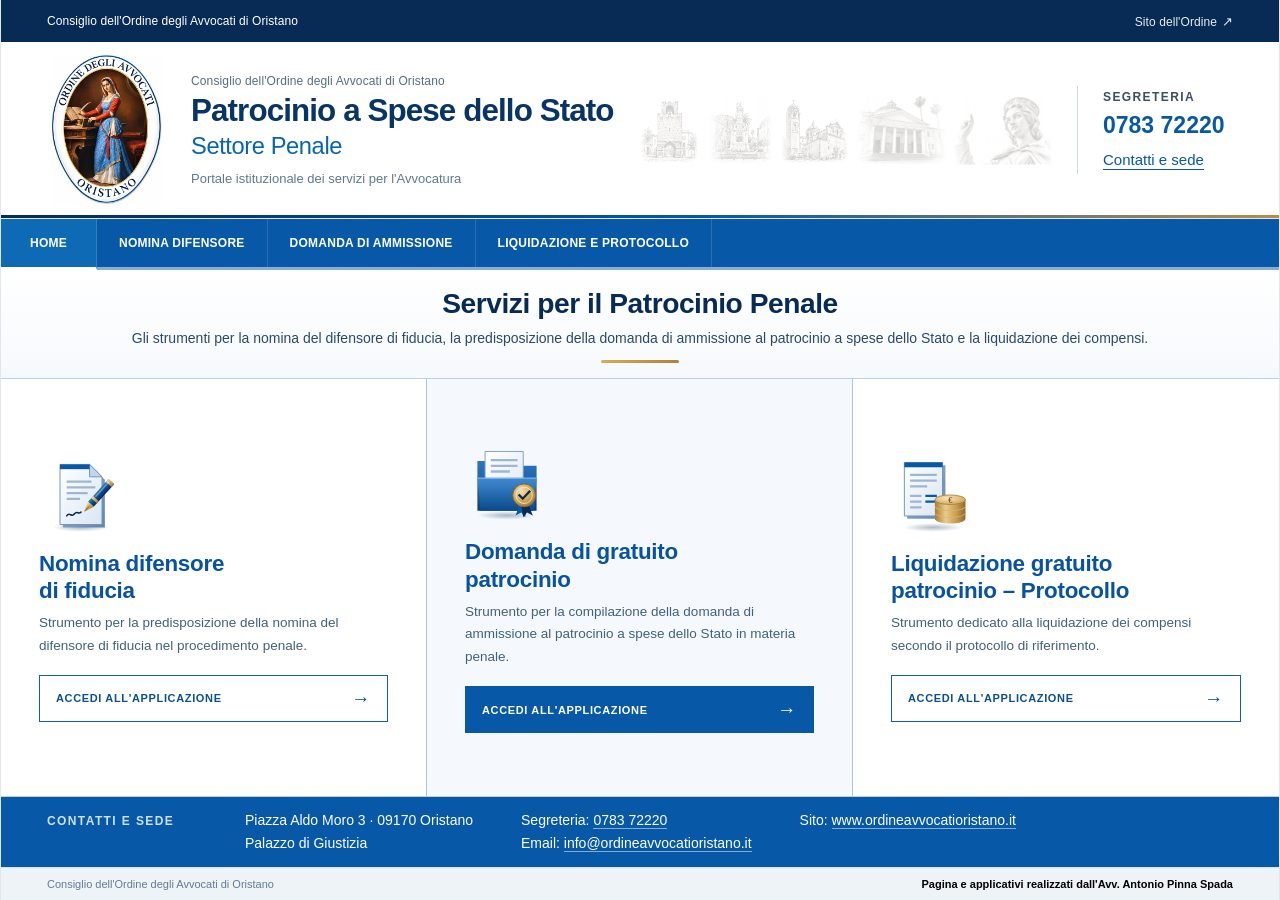
<file: index.html>
<!doctype html>
<html lang="it">
<head>
<meta name="robots" content="noindex, nofollow">
<meta charset="utf-8"/>
<meta name="viewport" content="width=device-width, initial-scale=1"/>
<meta name="description" content="Portale istituzionale del patrocinio a spese dello Stato nel settore penale. Ordine degli Avvocati di Oristano."/>
<title>Patrocinio a Spese dello Stato | Ordine Avvocati Oristano</title>
<style>
:root{--navy:#082b56;--navy-deep:#061e3b;--royal:#0758a7;--sky:#1b76b5;--gold:#ba8c42;--gold-light:#e5c987;--ivory:#fdfcf8;--pale:#f5f9fd;--line:#bdcfe2;--text:#294a6b;--muted:#607487}
*{box-sizing:border-box}
html{scroll-behavior:smooth}
body{margin:0;background:#fff;color:var(--navy);font-family:"Segoe UI",Arial,sans-serif;-webkit-font-smoothing:antialiased}
.shell{width:100%;max-width:1920px;margin:0 auto;overflow:hidden;border-left:1px solid #e0e6ee;border-right:1px solid #e0e6ee}
.topbar{background:var(--navy);color:white;min-height:42px;padding:10px 46px;display:flex;align-items:center;justify-content:space-between;gap:12px;font-size:12px;letter-spacing:.07px}
.topbar .right{opacity:.9;white-space:nowrap;color:#fff;text-decoration:none}
.topbar .right:hover{opacity:1;text-decoration:underline}
.topbar .right:focus-visible{outline:2px solid #fff;outline-offset:3px}
.topbar .right::after{content:"↗";margin-left:5px;font-size:13px}
.masthead{position:relative;display:flex;align-items:center;gap:26px;min-height:175px;padding:13px 48px;background:white;border-bottom:1px solid #e1e8f1}
.masthead::after{content:"";position:absolute;right:0;bottom:0;left:0;height:3px;background:linear-gradient(90deg,var(--navy),var(--royal) 55%,var(--gold))}
.brand-logo{display:block;width:116px;height:150px;object-fit:contain;flex:none;mix-blend-mode:multiply}
.brand-lines{flex:0 1 auto;min-width:0}
.masthead-art{flex:1 1 0;min-width:0;display:flex;justify-content:flex-end;align-self:stretch;align-items:center}
.masthead-art img{display:block;max-width:100%;max-height:138px;height:auto}
.brand-eyebrow{font-size:12px;color:#566d85;margin:0 0 5px;font-weight:500;letter-spacing:.13px}
.brand-title{font-size:clamp(24px,2.45vw,37px);line-height:1.12;letter-spacing:-.9px;color:#083565;margin:0;font-weight:720}
.brand-subtitle{font-size:clamp(19px,1.85vw,28px);font-weight:500;color:#0866ad;margin:5px 0 11px;letter-spacing:-.4px}
.brand-caption{font-size:13px;color:#62788e;margin:0}
.masthead-aside{align-self:center;flex:none;min-width:154px;border-left:1px solid #cbd9e9;padding:4px 0 4px 25px}
.aside-kicker{color:#3c4f63;font-size:12px;letter-spacing:1.4px;font-weight:700}
.aside-label{display:block;color:var(--royal);font-size:23px;font-weight:700;margin-top:8px;text-decoration:none;white-space:nowrap}
.aside-sub{display:inline-block;font-size:15px;color:var(--royal);margin-top:12px;text-decoration:none;border-bottom:1px solid currentColor;padding-bottom:1px}
.aside-label:hover,.aside-sub:hover{color:var(--navy)}
nav{display:flex;align-items:stretch;background:var(--royal);color:#fff;min-height:51px;border-bottom:3px solid #8aaed2}
.nav-item{display:flex;align-items:center;justify-content:center;min-width:96px;padding:15px 22px;border-right:1px solid rgba(255,255,255,.14);font-size:12px;font-weight:700;letter-spacing:.25px;white-space:nowrap;color:inherit;text-decoration:none;transition:background .2s ease}
a.nav-item:hover{background:#0f6ab6}
a.nav-item:focus-visible,a.cta:focus-visible{outline:3px solid var(--gold-light);outline-offset:-3px}
.nav-item.active{background:#0f6ab6;border-bottom:3px solid #fff;margin-bottom:-3px}
.nav-fill{flex:1;background:var(--royal)}
.intro{position:relative;text-align:center;padding:16px 18px 15px;background:linear-gradient(180deg,#fff 0%,#f6f9fc 100%);border-bottom:1px solid var(--line)}
.intro .kicker{font-size:11px;font-weight:700;color:#55718e;letter-spacing:2px;text-transform:uppercase}
.intro h2{margin:0 auto 6px;color:var(--navy);font-size:clamp(24px,2.2vw,31px);line-height:1.25;font-weight:700;letter-spacing:-.45px}
.intro p{max-width:none;margin:0 auto;color:var(--text);font-size:14px;line-height:1.65}
@media(min-width:1000px){.intro p{white-space:nowrap}}
.intro .rule{display:block;width:78px;height:3px;background:linear-gradient(90deg,#d5ab5c,#b28231);margin:10px auto 0;border-radius:2px}
.shell{min-height:100vh;display:flex;flex-direction:column}
main{flex:1 0 auto;display:flex;flex-direction:column}
.services{flex:1 0 auto;display:grid;grid-template-columns:repeat(3,minmax(0,1fr));background:white;border-bottom:1px solid var(--line)}
.service{position:relative;display:flex;flex-direction:column;align-items:flex-start;justify-content:center;padding:18px 38px 20px;border-right:1px solid #abc4df;transition:background .2s ease}
.service:nth-child(2){background:#f5f9fd}
.service:last-child{border-right:0}
.service:hover{background:#edf5fc}
.icon-wrap{display:flex;align-items:center;justify-content:center;width:84px;height:84px;flex:none}
.icon-wrap svg{height:84px;width:84px;display:block}
.service h3{color:#0753a1;font-weight:690;font-size:clamp(19px,1.75vw,25px);line-height:1.22;letter-spacing:-.25px;margin:14px 0 8px;max-width:370px}
.service p{margin:0 0 18px;color:#41617e;font-size:13.5px;line-height:1.66;max-width:380px;flex:none}
.cta{width:100%;display:flex;justify-content:space-between;align-items:center;gap:10px;padding:13px 16px;border:1px solid #155fa4;color:#0b508f;background:rgba(255,255,255,.75);font-size:11px;font-weight:750;letter-spacing:.65px;cursor:pointer;text-decoration:none;min-height:47px;transition:background .2s ease,color .2s ease}
.cta:hover{background:var(--royal);color:#fff}
.service:nth-child(2) .cta:hover{background:var(--navy);border-color:var(--navy)}
.cta::after{content:"→";font-size:19px;font-weight:400;line-height:1}
.service:nth-child(2) .cta{color:white;background:var(--royal);border-color:var(--royal)}
.note{padding:19px 46px;display:flex;align-items:center;gap:13px;background:#fff;color:#576e87;font-size:12.5px}
.note svg{width:22px;height:22px;flex:none;color:#9a742f}
.contacts{background:#0758a7;color:#fff;padding:12px 46px 13px;display:flex;flex-wrap:wrap;gap:6px 48px;align-items:flex-start;font-size:14px;line-height:1.6;scroll-margin-top:12px}
.contacts h2{flex:none;margin:0;padding-top:3px;min-width:150px;font-size:12px;letter-spacing:1.4px;font-weight:700;color:#cfe0f2}
.contacts a{color:#fff;text-decoration:none;border-bottom:1px solid rgba(255,255,255,.5)}
.contacts a:hover{border-bottom-color:#fff}
.contacts a:focus-visible{outline:2px solid #fff;outline-offset:3px}
@media(max-width:700px){.contacts{padding:20px 22px}}
.footer{background:#eef3f8;border-top:1px solid #d5e1ec;padding:10px 46px;display:flex;justify-content:space-between;gap:16px;color:#657a8f;font-size:11px}
@media(max-width:1180px){.masthead-art{display:none}.brand-lines{flex:1}}
@media(max-width:1000px){.masthead-aside{display:none}.service{padding:28px 24px 30px}.nav-item{padding:13px 16px;font-size:11px}.service h3{font-size:21px}}
@media(max-width:710px){.topbar{font-size:11px;padding:10px 15px}.topbar .right{display:none}.masthead{min-height:139px;gap:13px;padding:13px 15px}.brand-logo{width:83px;height:115px}.brand-title{font-size:22px;letter-spacing:-.35px}.brand-subtitle{font-size:18px}.brand-caption{font-size:11px}.brand-eyebrow{font-size:10px}.nav-item{padding:12px 13px;font-size:10px;min-width:0;flex:1}.nav-item:not(.active){display:none}.nav-fill{display:none}.intro{padding:28px 18px}.intro h2{font-size:25px}.intro p{font-size:13px}.services{grid-template-columns:1fr}.service{min-height:0;padding:27px 24px 30px;border-right:0;border-bottom:1px solid var(--line)}.service:last-child{border-bottom:0}.icon-wrap{height:68px;width:68px}.icon-wrap svg{width:54px;height:54px}.service h3{font-size:23px;margin:19px 0 10px}.service p{margin-bottom:20px}.footer{flex-wrap:wrap}}
/* Schermi bassi (portatili): intestazione ridotta, uguale a quella delle tre applicazioni */
@media(max-height:820px) and (min-width:711px){.masthead{min-height:0;padding:8px 48px}.brand-logo{width:78px;height:100px}.brand-title{font-size:clamp(22px,2vw,30px)}.brand-subtitle{font-size:clamp(17px,1.5vw,22px);margin:2px 0 0}.brand-caption{display:none}.masthead-art img{max-height:96px}.aside-label{margin-top:4px}.aside-sub{margin-top:6px}.intro{padding:12px 18px 11px}.intro .rule{margin-top:8px}.service{padding:14px 38px 16px}.icon-wrap,.icon-wrap svg{width:60px;height:60px}.service h3{margin:10px 0 6px}.service p{margin-bottom:14px}}
@media(prefers-reduced-motion:reduce){.service{transition:none}}
</style>
</head>
<body>
<div class="shell">
<div class="topbar"><span>Consiglio dell'Ordine degli Avvocati di Oristano</span><a class="right" href="https://www.ordineavvocatioristano.it" target="_blank" rel="noopener">Sito dell'Ordine</a></div>
<header class="masthead">
<img class="brand-logo" src="[data-uri]" alt="Emblema ufficiale dell'Ordine degli Avvocati di Oristano"/>
<div class="brand-lines"><p class="brand-eyebrow">Consiglio dell'Ordine degli Avvocati di Oristano</p><h1 class="brand-title">Patrocinio a Spese dello Stato</h1><p class="brand-subtitle">Settore Penale</p><p class="brand-caption">Portale istituzionale dei servizi per l'Avvocatura</p></div>
<div class="masthead-art" aria-hidden="true"><img src="[data-uri]" alt=""/></div>
<div class="masthead-aside"><div class="aside-kicker">SEGRETERIA</div><a class="aside-label" href="tel:+39078372220">0783 72220</a><a class="aside-sub" href="#contatti">Contatti e sede</a></div>
</header>
<nav aria-label="Sezioni del portale"><a class="nav-item active" href="./" aria-current="page">HOME</a><a class="nav-item" href="nomina-difensore/">NOMINA DIFENSORE</a><a class="nav-item" href="domanda-ammissione/">DOMANDA DI AMMISSIONE</a><a class="nav-item" href="liquidazione/">LIQUIDAZIONE E PROTOCOLLO</a><div class="nav-fill"></div></nav>
<main>
<section class="intro"><h2>Servizi per il Patrocinio Penale</h2><p>Gli strumenti per la nomina del difensore di fiducia, la predisposizione della domanda di ammissione al patrocinio a spese dello Stato e la liquidazione dei compensi.</p><span class="rule" aria-hidden="true"></span></section>
<section class="services" aria-label="Applicazioni disponibili">
<article class="service"><div class="icon-wrap"><svg viewBox="0 0 88 88" fill="none" xmlns="http://www.w3.org/2000/svg" aria-hidden="true">
<defs>
<radialGradient id="i1-shadow" cx=".5" cy=".5" r=".5"><stop offset="0" stop-color="#082b56" stop-opacity=".32"/><stop offset="1" stop-color="#082b56" stop-opacity="0"/></radialGradient>
<linearGradient id="i1-paper" x1="0" y1="0" x2="1" y2="1"><stop offset="0" stop-color="#ffffff"/><stop offset="1" stop-color="#d9e6f3"/></linearGradient>
<linearGradient id="i1-edge" x1="0" y1="0" x2="1" y2="1"><stop offset="0" stop-color="#9ab7d6"/><stop offset="1" stop-color="#5f86b1"/></linearGradient>
<linearGradient id="i1-pen" x1="0" y1="0" x2="1" y2="0"><stop offset="0" stop-color="#2f78c4"/><stop offset=".45" stop-color="#0d4f93"/><stop offset="1" stop-color="#062a55"/></linearGradient>
<linearGradient id="i1-gold" x1="0" y1="0" x2="1" y2="0"><stop offset="0" stop-color="#f3dca4"/><stop offset=".5" stop-color="#d1a95a"/><stop offset="1" stop-color="#a87b32"/></linearGradient>
</defs>
<ellipse cx="44" cy="79" rx="30" ry="4.5" fill="url(#i1-shadow)"/>
<path d="M22 13h31l13 13v50H22Z" transform="translate(3 3)" fill="url(#i1-edge)"/>
<path d="M22 13h31l13 13v50H22Z" fill="url(#i1-paper)" stroke="#6f93ba" stroke-width="1"/>
<path d="M53 13v13h13Z" fill="#c4d6ea" stroke="#6f93ba" stroke-width="1" stroke-linejoin="round"/>
<rect x="22" y="13" width="31" height="5" fill="#0758a7"/>
<path d="M29 31h26M29 37h30M29 43h22M29 49h14" stroke="#9db7d3" stroke-width="2.4"/>
<path d="M29 67c3-5 5 2 8-2s4 1 7-2" stroke="#082b56" stroke-width="1.6" stroke-linecap="round" fill="none"/>
<g transform="rotate(42 58 50)">
<rect x="54.5" y="24" width="8" height="32" fill="url(#i1-pen)"/>
<rect x="54.5" y="24" width="8" height="4" fill="url(#i1-gold)"/>
<rect x="54.5" y="48" width="8" height="3" fill="url(#i1-gold)"/>
<path d="M54.5 56h8l-4 11Z" fill="url(#i1-gold)"/>
<path d="M58.5 59v6" stroke="#7a5521" stroke-width=".9"/>
<rect x="56" y="26" width="1.6" height="21" fill="#ffffff" opacity=".35"/>
</g>
</svg></div><h3>Nomina difensore<br/>di fiducia</h3><p>Strumento per la predisposizione della nomina del difensore di fiducia nel procedimento penale.</p><a class="cta" href="nomina-difensore/" aria-label="Accedi all'applicazione Nomina difensore di fiducia">ACCEDI ALL'APPLICAZIONE</a></article>
<article class="service"><div class="icon-wrap"><svg viewBox="0 0 88 88" fill="none" xmlns="http://www.w3.org/2000/svg" aria-hidden="true">
<defs>
<radialGradient id="i2-shadow" cx=".5" cy=".5" r=".5"><stop offset="0" stop-color="#082b56" stop-opacity=".32"/><stop offset="1" stop-color="#082b56" stop-opacity="0"/></radialGradient>
<linearGradient id="i2-folder" x1="0" y1="0" x2="0" y2="1"><stop offset="0" stop-color="#2d77c2"/><stop offset="1" stop-color="#0a3f78"/></linearGradient>
<linearGradient id="i2-front" x1="0" y1="0" x2="0" y2="1"><stop offset="0" stop-color="#3f8ad3"/><stop offset="1" stop-color="#0b4a8a"/></linearGradient>
<linearGradient id="i2-paper" x1="0" y1="0" x2="1" y2="1"><stop offset="0" stop-color="#ffffff"/><stop offset="1" stop-color="#dfe9f5"/></linearGradient>
<radialGradient id="i2-seal" cx=".38" cy=".32" r=".75"><stop offset="0" stop-color="#f6e2b0"/><stop offset=".55" stop-color="#d2aa5c"/><stop offset="1" stop-color="#9c7130"/></radialGradient>
</defs>
<ellipse cx="44" cy="79" rx="31" ry="4.5" fill="url(#i2-shadow)"/>
<path d="M13 22h20l5 5h37v47H13Z" fill="url(#i2-folder)"/>
<path d="M21 12h40v44H21Z" fill="url(#i2-paper)" stroke="#7d9ec2" stroke-width="1"/>
<path d="M27 21h28M27 27h28M27 33h20" stroke="#9db7d3" stroke-width="2.4"/>
<path d="M13 40h62l-3 34H16Z" fill="url(#i2-front)"/>
<path d="M13 40h62" stroke="#7fb1e3" stroke-width="1.2"/>
<path d="M58 66l-5 13 6-3 4 5 2-13Z" fill="#0758a7"/>
<path d="M66 66l5 13-6-3-4 5-2-13Z" fill="#082b56"/>
<circle cx="62" cy="58" r="12" fill="url(#i2-seal)" stroke="#8e6427" stroke-width="1"/>
<circle cx="62" cy="58" r="8.5" fill="none" stroke="#fff3d6" stroke-width="1" opacity=".8"/>
<path d="m57 58 3.5 3.5 7-7.5" stroke="#082b56" stroke-width="2.4" stroke-linecap="square" fill="none"/>
</svg></div><h3>Domanda di gratuito<br/>patrocinio</h3><p>Strumento per la compilazione della domanda di ammissione al patrocinio a spese dello Stato in materia penale.</p><a class="cta" href="domanda-ammissione/" aria-label="Accedi all'applicazione Domanda di gratuito patrocinio">ACCEDI ALL'APPLICAZIONE</a></article>
<article class="service"><div class="icon-wrap"><svg viewBox="0 0 88 88" fill="none" xmlns="http://www.w3.org/2000/svg" aria-hidden="true">
<defs>
<radialGradient id="i3-shadow" cx=".5" cy=".5" r=".5"><stop offset="0" stop-color="#082b56" stop-opacity=".32"/><stop offset="1" stop-color="#082b56" stop-opacity="0"/></radialGradient>
<linearGradient id="i3-paper" x1="0" y1="0" x2="1" y2="1"><stop offset="0" stop-color="#ffffff"/><stop offset="1" stop-color="#d9e6f3"/></linearGradient>
<linearGradient id="i3-edge" x1="0" y1="0" x2="1" y2="1"><stop offset="0" stop-color="#9ab7d6"/><stop offset="1" stop-color="#5f86b1"/></linearGradient>
<linearGradient id="i3-coin" x1="0" y1="0" x2="1" y2="0"><stop offset="0" stop-color="#a87b32"/><stop offset=".35" stop-color="#e9cd8a"/><stop offset=".7" stop-color="#c99d4f"/><stop offset="1" stop-color="#94692a"/></linearGradient>
<radialGradient id="i3-top" cx=".4" cy=".35" r=".7"><stop offset="0" stop-color="#f8e6b8"/><stop offset="1" stop-color="#cfa456"/></radialGradient>
</defs>
<ellipse cx="44" cy="79" rx="31" ry="4.5" fill="url(#i3-shadow)"/>
<path d="M14 11h40v56H14Z" transform="translate(3 3)" fill="url(#i3-edge)"/>
<path d="M14 11h40v56H14Z" fill="url(#i3-paper)" stroke="#6f93ba" stroke-width="1"/>
<rect x="14" y="11" width="40" height="5" fill="#0758a7"/>
<path d="M20 24h28M20 30h28M20 36h18" stroke="#9db7d3" stroke-width="2.4"/>
<path d="M20 46h12M20 52h12M20 58h12" stroke="#9db7d3" stroke-width="2.4"/>
<path d="M36 46h12M36 52h12" stroke="#0758a7" stroke-width="2.4"/>
<g>
<path d="M46 70v-6h32v6c0 2.8-7.2 5-16 5s-16-2.2-16-5Z" fill="url(#i3-coin)"/>
<ellipse cx="62" cy="64" rx="16" ry="5" fill="#d8b46a"/>
<path d="M46 63v-6h32v6c0 2.8-7.2 5-16 5s-16-2.2-16-5Z" fill="url(#i3-coin)"/>
<ellipse cx="62" cy="57" rx="16" ry="5" fill="#d8b46a"/>
<path d="M46 56v-6h32v6c0 2.8-7.2 5-16 5s-16-2.2-16-5Z" fill="url(#i3-coin)"/>
<ellipse cx="62" cy="50" rx="16" ry="5" fill="url(#i3-top)" stroke="#a87b32" stroke-width=".8"/>
<text x="62" y="53.2" text-anchor="middle" font-family="Georgia,serif" font-size="8.5" font-weight="700" fill="#7a5521">€</text>
</g>
</svg></div><h3>Liquidazione gratuito<br/>patrocinio – Protocollo</h3><p>Strumento dedicato alla liquidazione dei compensi secondo il protocollo di riferimento.</p><a class="cta" href="liquidazione/" aria-label="Accedi all'applicazione Liquidazione gratuito patrocinio">ACCEDI ALL'APPLICAZIONE</a></article>
</section>
</main>
<section class="contacts" id="contatti" aria-labelledby="contatti-titolo"><h2 id="contatti-titolo">CONTATTI E SEDE</h2><div>Piazza Aldo Moro 3 · 09170 Oristano<br>Palazzo di Giustizia</div><div>Segreteria: <a href="tel:+39078372220">0783 72220</a><br>Email: <a href="mailto:info@ordineavvocatioristano.it">info@ordineavvocatioristano.it</a></div><div>Sito: <a href="https://www.ordineavvocatioristano.it" target="_blank" rel="noopener">www.ordineavvocatioristano.it</a></div></section>
<footer class="footer"><span>Consiglio dell'Ordine degli Avvocati di Oristano</span><span><strong style="color:#000">Pagina e applicativi realizzati dall'Avv. Antonio Pinna Spada</strong></span></footer>
</div>
</body>
</html>
</file>
